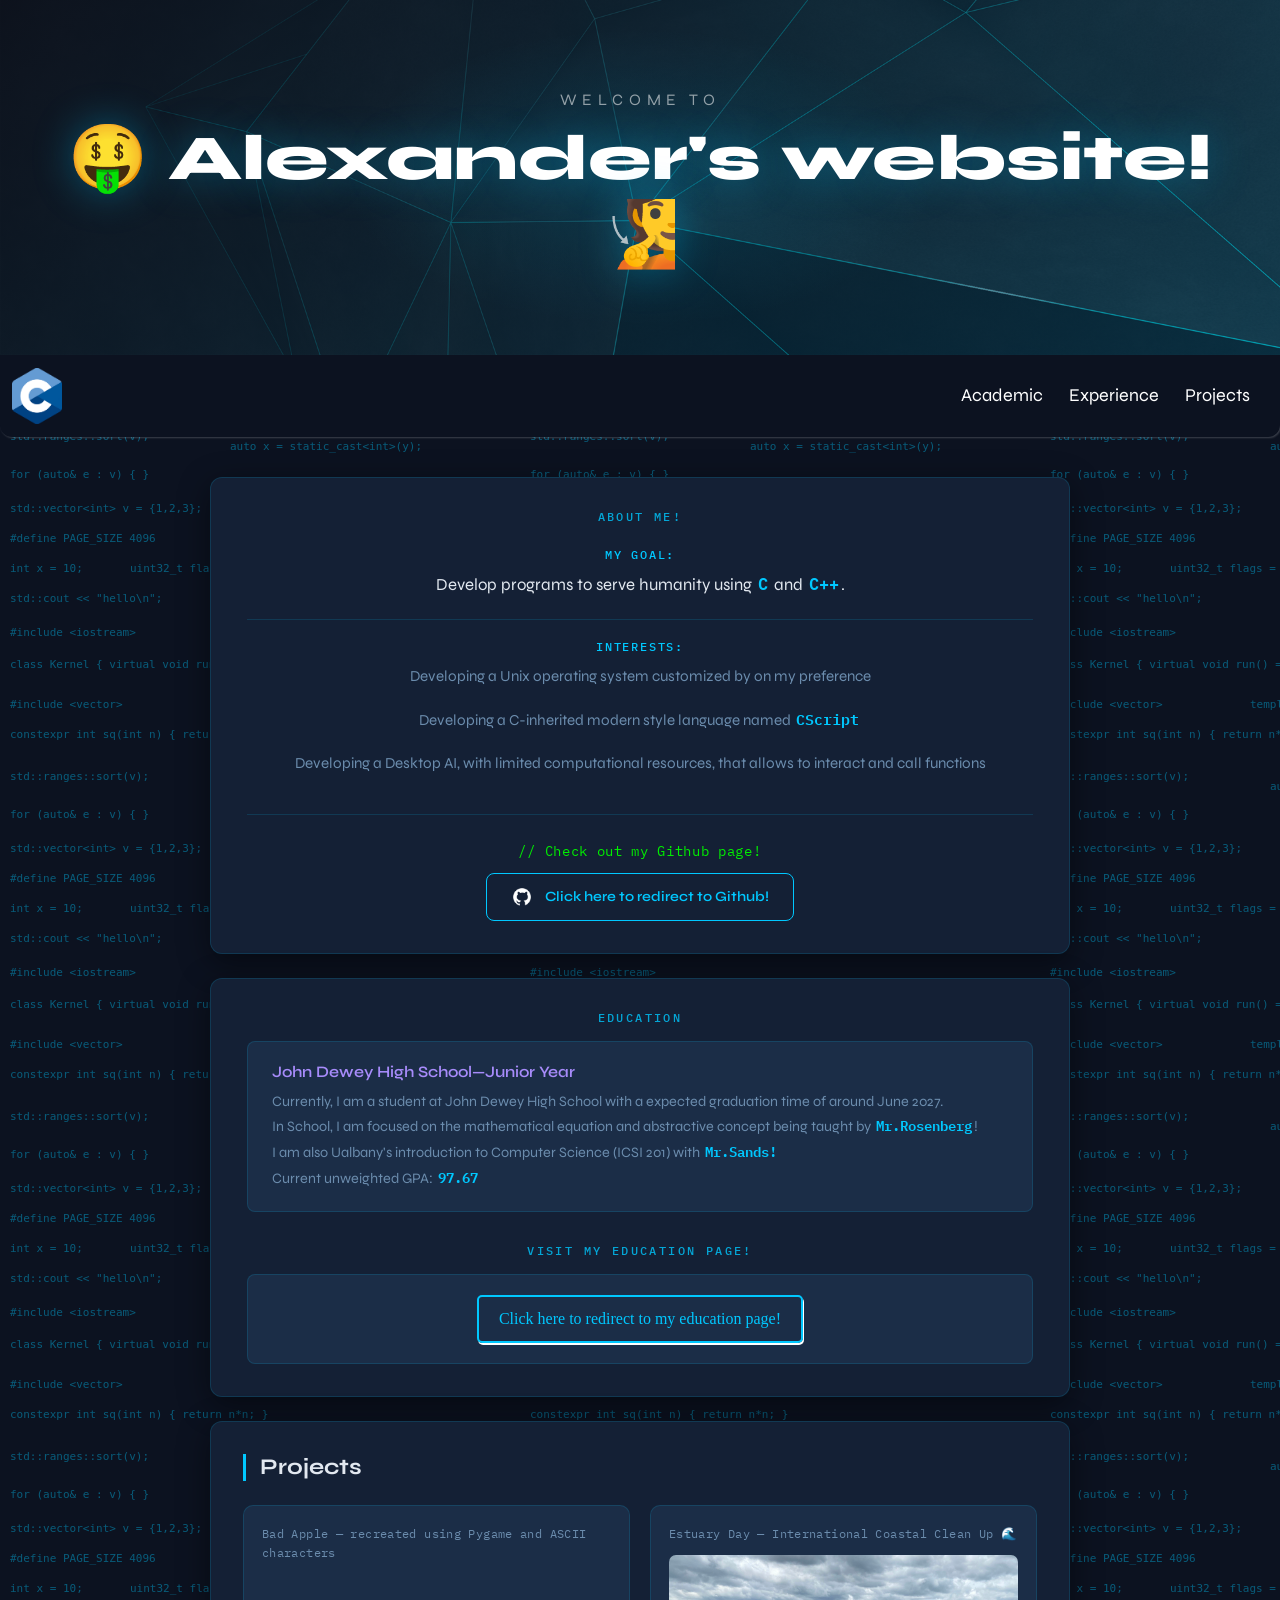
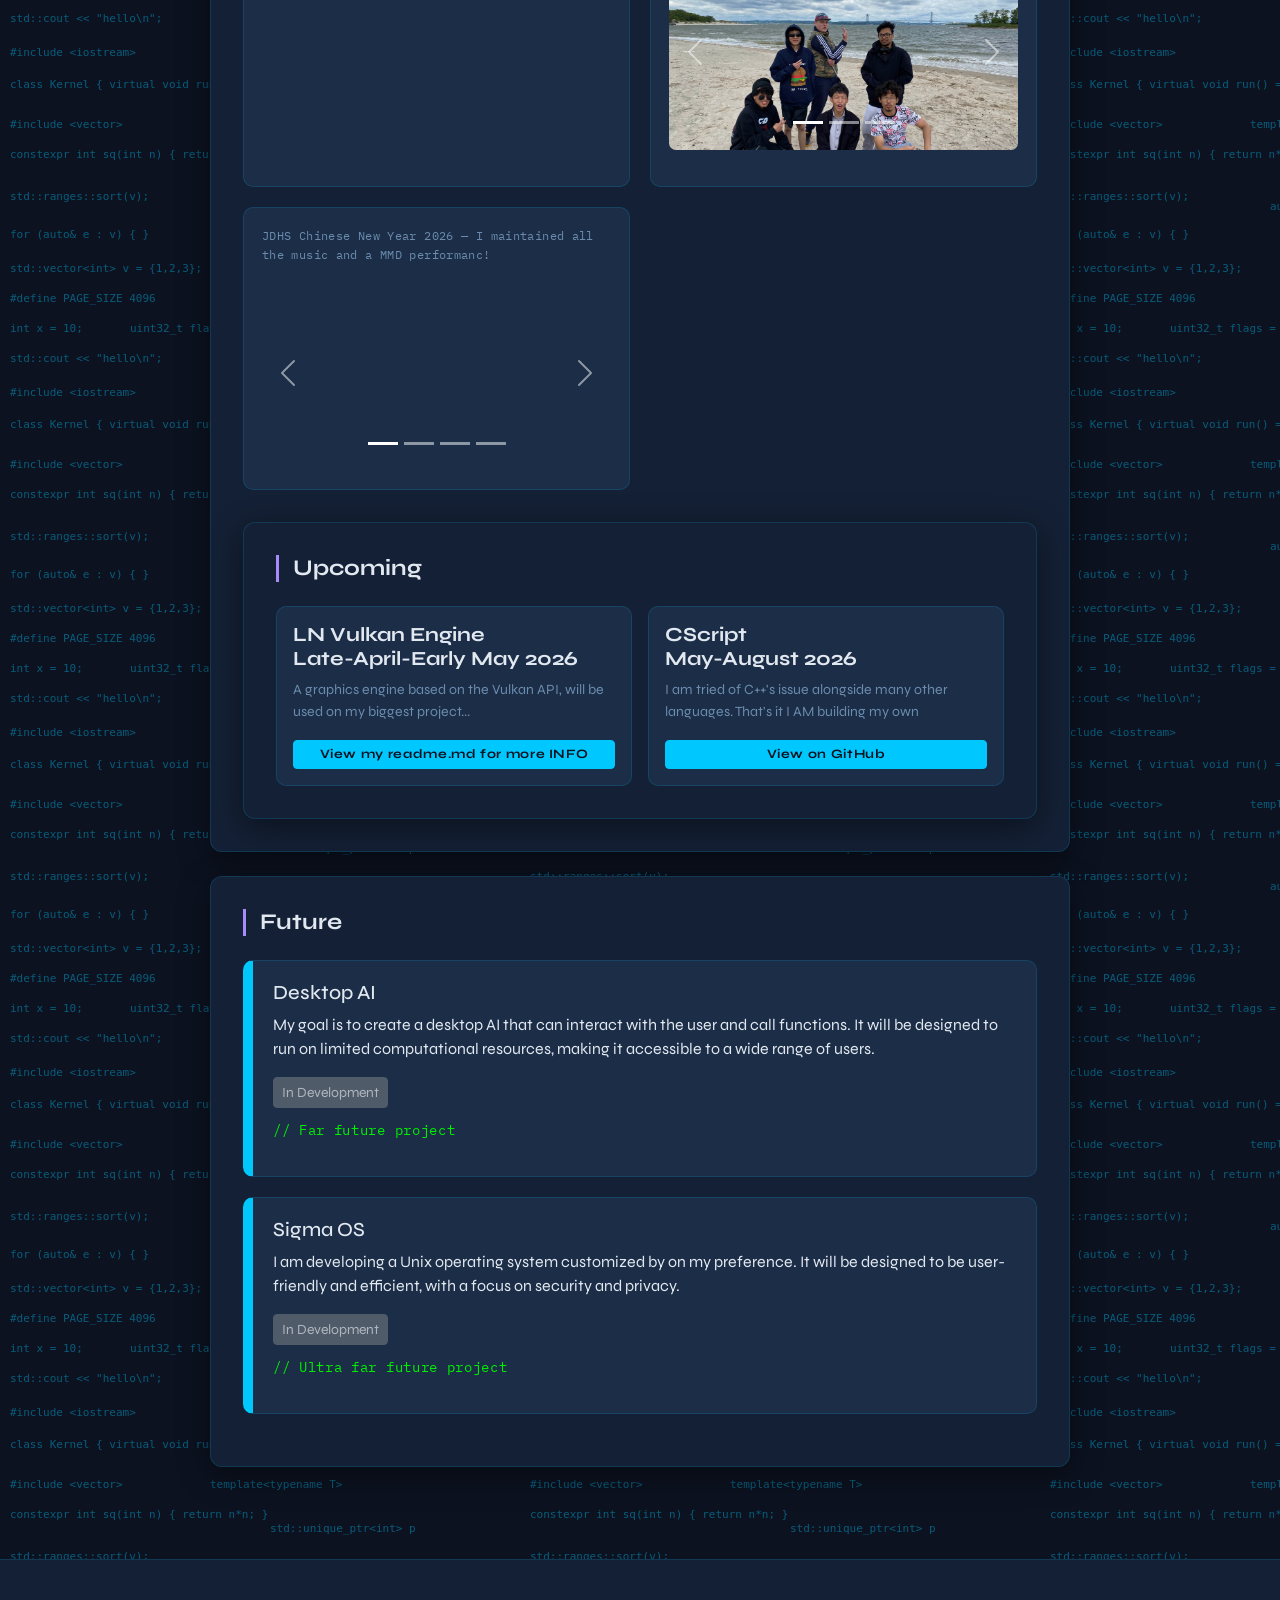
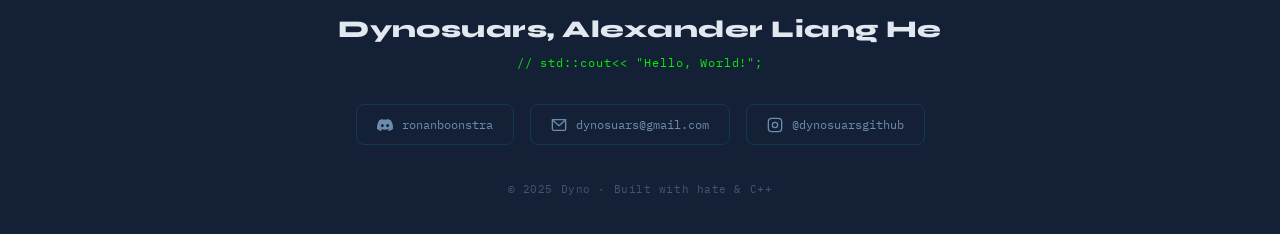
<file: index.html>
<!DOCTYPE html>
<html lang="en">
<head>
    <meta charset="UTF-8">
    <meta content="width=device-width, initial-scale=1" name="viewport">
    <title>Alexander's Website</title>
    <link href="images/favicon.png" rel="icon">

    <!-- Google Fonts -->
    <link rel="preconnect" href="https://fonts.googleapis.com">
    <link rel="preconnect" href="https://fonts.gstatic.com" crossorigin>
    <link href="https://fonts.googleapis.com/css2?family=Syne:wght@400;600;700;800&family=IBM+Plex+Mono:wght@400;500;600&display=swap" rel="stylesheet">

    <!-- Bootstrap -->
    <link href="https://cdn.jsdelivr.net/npm/bootstrap@5.3.3/dist/css/bootstrap.min.css" rel="stylesheet">
    <script src="https://cdn.jsdelivr.net/npm/bootstrap@5.3.3/dist/js/bootstrap.bundle.min.js"></script>

    <link href="styles/header.css" rel="stylesheet" type="text/css">
    <link href="styles/intro.css" rel="stylesheet" type="text/css">
    <link href="styles/special.css" rel="stylesheet" type="text/css">
    <link href="styles/footer.css" rel="stylesheet" type="text/css">
    <link href="styles/future.css" rel="stylesheet" type="text/css">
</head>
<body>
    <!--NAV BAR-->
    <!--HEADER-->
    <div class="header">
        <div class="header-title">
            <h1 class="div-header-text">Welcome to</h1>
            <h1 class="div-header-text">🤑 Alexander's website! 🧏</h1>
        </div>
    </div>

    <nav class="navbar navbar-expand-sm navbar-dark nav-bg sticky-top">
    <div class="container-fluid">
        <img src="images/C_Logo.png", class="navbar-brand logo" alt="Logo" width="50px">
        <button class="navbar-toggler" type="button" data-bs-toggle="collapse" data-bs-target="#mynavbar">
        <span class="navbar-toggler-icon"></span>
        </button>
        <div class="collapse navbar-collapse" id="mynavbar">
        <ul class="navbar-nav" style="margin-left: auto;">
            <li class="nav-item nav-item-active">
            <a class="nav-link" href="#academic">Academic</a>
            </li>
            <li class="nav-item nav-item-active">
            <a class="nav-link" href="#experience">Experience</a>
            </li>
            <li class="nav-item nav-item-active">
            <a class="nav-link" href="#projects">Projects</a>
            </li>
        </ul>
        </div>
    </div>
    </nav>

    <div class="contents">

        <!-- About Me like what else -->
        <div class="intro">
            <h2 class="Aboutme">About Me!</h2>

            <div class="goal">
                <h2 class="goal-header">My Goal:</h2>
                <p class="goal-text">
                    Develop programs to serve humanity using
                    <span class="animated-blue">C</span> and
                    <span class="animated-blue">C++</span>.
                </p>
            </div>

            <div class="interest">
                <h2>Interests:</h2>
                <p>Developing a Unix operating system customized by on my preference</p>
                <p>Developing a C-inherited modern style language named <span class="animated-blue">CScript</span></p>
                <p>Developing a Desktop AI, with limited computational resources, that allows to interact and call functions</p>
            </div>

            <div class="github-link">
                <h3 class="github-link-title">// Check out my Github page!</h3>
                <a href="https://github.com/Dynosuars" class="github-link-link">
                    <button class="link-button" id="github-btn">
                        <img src="images/whitegithub.png" class="github-link-logo" id="giticon" alt="GitHub logo">
                        <p class="link-button-text">Click here to redirect to Github!</p>
                    </button>
                </a>
            </div>
        </div>

        <!-- Education -->
        <div class="intro">
            <h3 class="education-title" id="academic">Education</h3>
            <div class="education-card">
                <h4 class="education-subtitle">John Dewey High School—Junior Year</h4>
                <p class="education-detail">
                    Currently, I am a student at John Dewey High School with a expected graduation time of around June 2027.<br>
                    In School, I am focused on the mathematical equation and abstractive concept being taught by <span class="animated-blue">Mr.Rosenberg</span>!<br>
                    I am also Ualbany's introduction to Computer Science (ICSI 201) with <span class="animated-blue">Mr.Sands!</span><br>
                    Current unweighted GPA: <span class="animated-blue">97.67</span>
                
                </p>
            </div>

            <h3 class="education-title" style="margin-top: 32px;">Visit my education page!</h3>
            <div class="education-card">
                <!-- Make this centered -->
                <a href="education.html" class="btn-redirection">Click here to redirect to my education page!</a>
            </div>
        </div>

        <!-- Experiences + Upcoming -->
        <div class="Contributions" id="experience">
            <div class="Contributions-header">
                <h2>Projects</h2>
            </div>
            <div class="projects">
                <div class="post">
                    <p>Bad Apple — recreated using Pygame and ASCII characters</p>
                    <iframe class="video"
                        src="https://www.youtube.com/embed/81mEMX0Xs5s?si=3e-aWBZo2Bgcd2eh"
                        title="Bad Apple ASCII"
                        frameborder="0"
                        allow="accelerometer; autoplay; clipboard-write; encrypted-media; gyroscope; picture-in-picture; web-share"
                        referrerpolicy="strict-origin-when-cross-origin"
                        allowfullscreen>
                    </iframe>
                </div>

                <div class="post">
                    <p>Estuary Day — International Coastal Clean Up 🌊</p>
                    <div id="demo" class="carousel slide" data-bs-ride="carousel">
                        <div class="carousel-indicators">
                            <button type="button" data-bs-target="#demo" data-bs-slide-to="0" class="active"></button>
                            <button type="button" data-bs-target="#demo" data-bs-slide-to="1"></button>
                            <button type="button" data-bs-target="#demo" data-bs-slide-to="2"></button>
                        </div>
                        <div class="carousel-inner">
                            <div class="carousel-item active">
                                <img src="images/Beach Clean Up/Group photo.jpg" alt="Group photo" class="d-block w-100">
                            </div>
                            <div class="carousel-item">
                                <img src="images/Beach Clean Up/Beach Clean up2.jpg" alt="Beach clean-up" class="d-block w-100">
                            </div>
                            <div class="carousel-item">
                                <img src="images/Beach Clean Up/river.webp" alt="River" class="d-block w-100">
                            </div>
                        </div>
                        <button class="carousel-control-prev" type="button" data-bs-target="#demo" data-bs-slide="prev">
                            <span class="carousel-control-prev-icon"></span>
                        </button>
                        <button class="carousel-control-next" type="button" data-bs-target="#demo" data-bs-slide="next">
                            <span class="carousel-control-next-icon"></span>
                        </button>

                    </div>
                </div>
                <div class="post">
                    <p>JDHS Chinese New Year 2026 — I maintained all the music and a MMD performanc!</p>
                    <div id="CNY" class="carousel slide" data-bs-ride="carousel">
                        <div class="carousel-indicators">
                            <button type="button" data-bs-target="#CNY" data-bs-slide-to="0" class="active"></button>
                            <button type="button" data-bs-target="#CNY" data-bs-slide-to="1"></button>
                            <button type="button" data-bs-target="#CNY" data-bs-slide-to="2"></button>
                            <button type="button" data-bs-target="#CNY" data-bs-slide-to="3"></button>
                        </div>
                        <div class="carousel-inner" style="height: fit-content;">
                            <div class="carousel-item active">
                                <iframe class="video"
                                    src="https://www.youtube.com/embed/_FTe41euCq0?si=Oy99AvRfROaLnPKr"
                                    title="千里邀月！"
                                    frameborder="0"
                                    allow="accelerometer; autoplay; clipboard-write; encrypted-media; gyroscope; picture-in-picture; web-share"
                                    referrerpolicy="strict-origin-when-cross-origin"
                                    allowfullscreen>
                                </iframe>
                            </div>
                            <div class="carousel-item">
                                <iframe class="video"
                                    src="https://www.youtube.com/embed/9Xtf6uB3pDE?si=k_i9rEw_WMT5AJt7"
                                    title="Bad Apple ASCII"
                                    frameborder="0"
                                    allow="accelerometer; autoplay; clipboard-write; encrypted-media; gyroscope; picture-in-picture; web-share"
                                    referrerpolicy="strict-origin-when-cross-origin"
                                    allowfullscreen>
                                </iframe>
                            </div>
                            <div class="carousel-item">
                                <img src="images/CNY2026/Friends.jpg" alt="Friends" class="d-block w-100" style="height: fit-content;">
                            </div>
                             <div class="carousel-item">
                                <img src="images/CNY2026/Group picture.jpg" alt="Group" class="d-block w-100" style="height: fit-content;">
                            </div>
                        </div>
                        <button class="carousel-control-prev" type="button" data-bs-target="#CNY" data-bs-slide="prev">
                            <span class="carousel-control-prev-icon"></span>
                        </button>
                        <button class="carousel-control-next" type="button" data-bs-target="#CNY" data-bs-slide="next">
                            <span class="carousel-control-next-icon"></span>
                        </button>
                    </div>
                </div>
            </div>

            <div class="Contributions-header information" style="margin-top: 32px;" id="projects">
                <h2>Upcoming</h2>
                <div class="row g-3">
                <div class="col-12 col-md-6">
                    <div class="card p-3">
                        <h5>LN Vulkan Engine <br>Late-April-Early May 2026</h5>
                        <p>A graphics engine based on the Vulkan API, will be used on my biggest project...</p>
                        <a href="https://github.com/Dynosuars/LN-Vulkan-Engine.git" class="btn btn-primary btn-sm">View my readme.md for more INFO</a>
                    </div>
                </div>
                <div class="col-12 col-md-6">
                    <div class="card p-3">
                        <h5>CScript<br>May-August 2026</h5>
                        <p>I am tried of C++'s issue alongside many other languages. That's it I AM building my own</p>
                        <a href="https://github.com/Dynosuars/Cscript" class="btn btn-primary btn-sm">View on GitHub</a>
                    </div>
                </div>
            </div>

            </div>
        </div>

        <!-- Future Projects -->
        <div class="information" id="project">
            <h2>Future </h2>

            <div class="future-projects">
                <div class="project-card">
                    <h5>Desktop AI</h5>
                    <p>My goal is to create a desktop AI that can interact with the user and call functions. It will be designed to run on limited computational resources, making it accessible to a wide range of users.</p>
                    <button class="btn btn-secondary btn-sm" disabled>In Development</button>
                        <p class="comment">// Far future project</p>
                    </div>
                </div>
                <div class="project-card">
                    <h5>Sigma OS</h5>
                    <p>I am developing a Unix operating system customized by on my preference. It will be designed to be user-friendly and efficient, with a focus on security and privacy.</p>
                    <button class="btn btn-secondary btn-sm" disabled>In Development</button>
                        <p class="comment">// Ultra far future project</p>
                    </div>
                </div>
            </div>
        </div>

    </div>

    <footer class="site-footer">
        <p class="footer-name">Dynosuars, Alexander Liang He</p>
        <p class="footer-tagline">// std::cout<< "Hello, World!";</p>
        <div class="footer-links">
 
            <!-- Discord -->
            <a href="#" class="footer-link" title="Discord">
                <svg class="footer-icon" viewBox="0 0 24 24" fill="currentColor" xmlns="http://www.w3.org/2000/svg">
                    <path d="M20.317 4.37a19.791 19.791 0 0 0-4.885-1.515.074.074 0 0 0-.079.037c-.21.375-.444.864-.608 1.25a18.27 18.27 0 0 0-5.487 0 12.64 12.64 0 0 0-.617-1.25.077.077 0 0 0-.079-.037A19.736 19.736 0 0 0 3.677 4.37a.07.07 0 0 0-.032.027C.533 9.046-.32 13.58.099 18.057a.082.082 0 0 0 .031.057 19.9 19.9 0 0 0 5.993 3.03.078.078 0 0 0 .084-.028c.462-.63.874-1.295 1.226-1.994a.076.076 0 0 0-.041-.106 13.107 13.107 0 0 1-1.872-.892.077.077 0 0 1-.008-.128 10.2 10.2 0 0 0 .372-.292.074.074 0 0 1 .077-.01c3.928 1.793 8.18 1.793 12.062 0a.074.074 0 0 1 .078.01c.12.098.246.198.373.292a.077.077 0 0 1-.006.127 12.299 12.299 0 0 1-1.873.892.077.077 0 0 0-.041.107c.36.698.772 1.362 1.225 1.993a.076.076 0 0 0 .084.028 19.839 19.839 0 0 0 6.002-3.03.077.077 0 0 0 .032-.054c.5-5.177-.838-9.674-3.549-13.66a.061.061 0 0 0-.031-.03zM8.02 15.33c-1.183 0-2.157-1.085-2.157-2.419 0-1.333.956-2.419 2.157-2.419 1.21 0 2.176 1.096 2.157 2.42 0 1.333-.956 2.418-2.157 2.418zm7.975 0c-1.183 0-2.157-1.085-2.157-2.419 0-1.333.955-2.419 2.157-2.419 1.21 0 2.176 1.096 2.157 2.42 0 1.333-.946 2.418-2.157 2.418z"/>
                </svg>
                <span class="footer-link-label">ronanboonstra</span>
            </a>
 
            <!-- Email -->
            <a href="dynosuars@gmail.com" class="footer-link" title="Email">
                <svg class="footer-icon" viewBox="0 0 24 24" fill="none" stroke="currentColor" stroke-width="2" stroke-linecap="round" stroke-linejoin="round" xmlns="http://www.w3.org/2000/svg">
                    <rect x="2" y="4" width="20" height="16" rx="2"/>
                    <polyline points="2,4 12,13 22,4"/>
                </svg>
                <span class="footer-link-label"><span class="__cf_email__" data-cfemail="f68f998384b6939b979f9ad895999b">dynosuars@gmail.com</span></span>
            </a>
 
            <a href="https://www.instagram.com/dynosuarsgithub/" class="footer-link" target="_blank" rel="noopener" title="Instagram">
                <svg class="footer-icon" viewBox="0 0 24 24" fill="none" stroke="currentColor" stroke-width="2" stroke-linecap="round" stroke-linejoin="round" xmlns="http://www.w3.org/2000/svg">
                    <rect x="2" y="2" width="20" height="20" rx="5" ry="5"/>
                    <circle cx="12" cy="12" r="4"/>
                    <circle cx="17.5" cy="6.5" r="0.5" fill="currentColor" stroke="none"/>
                </svg>
                <span class="footer-link-label">@dynosuarsgithub</span>
            </a>
 
 
        </div>
        <p class="footer-copy">&copy; 2025 Dyno · Built with hate &amp; C++</p>
    </footer>


    <script>
        const imgBtn  = document.getElementById('github-btn');
        const imgEl   = document.getElementById('giticon');
        const imgWhite  = 'images/whitegithub.png';  
        const imgColor  = 'images/gitlogo.png';

        imgBtn.addEventListener('mouseenter', () => {
            imgEl.style.opacity = 0;
            setTimeout(() => {
                imgEl.src = imgColor;
                imgEl.style.opacity = 1;
            }, 100);
        });

        imgBtn.addEventListener('mouseleave', () => {
            imgEl.style.opacity = 0;
            setTimeout(() => {
                imgEl.src = imgWhite;
                imgEl.style.opacity = 1;
            }, 100);
        });
    </script>

</body>
</html>
</file>
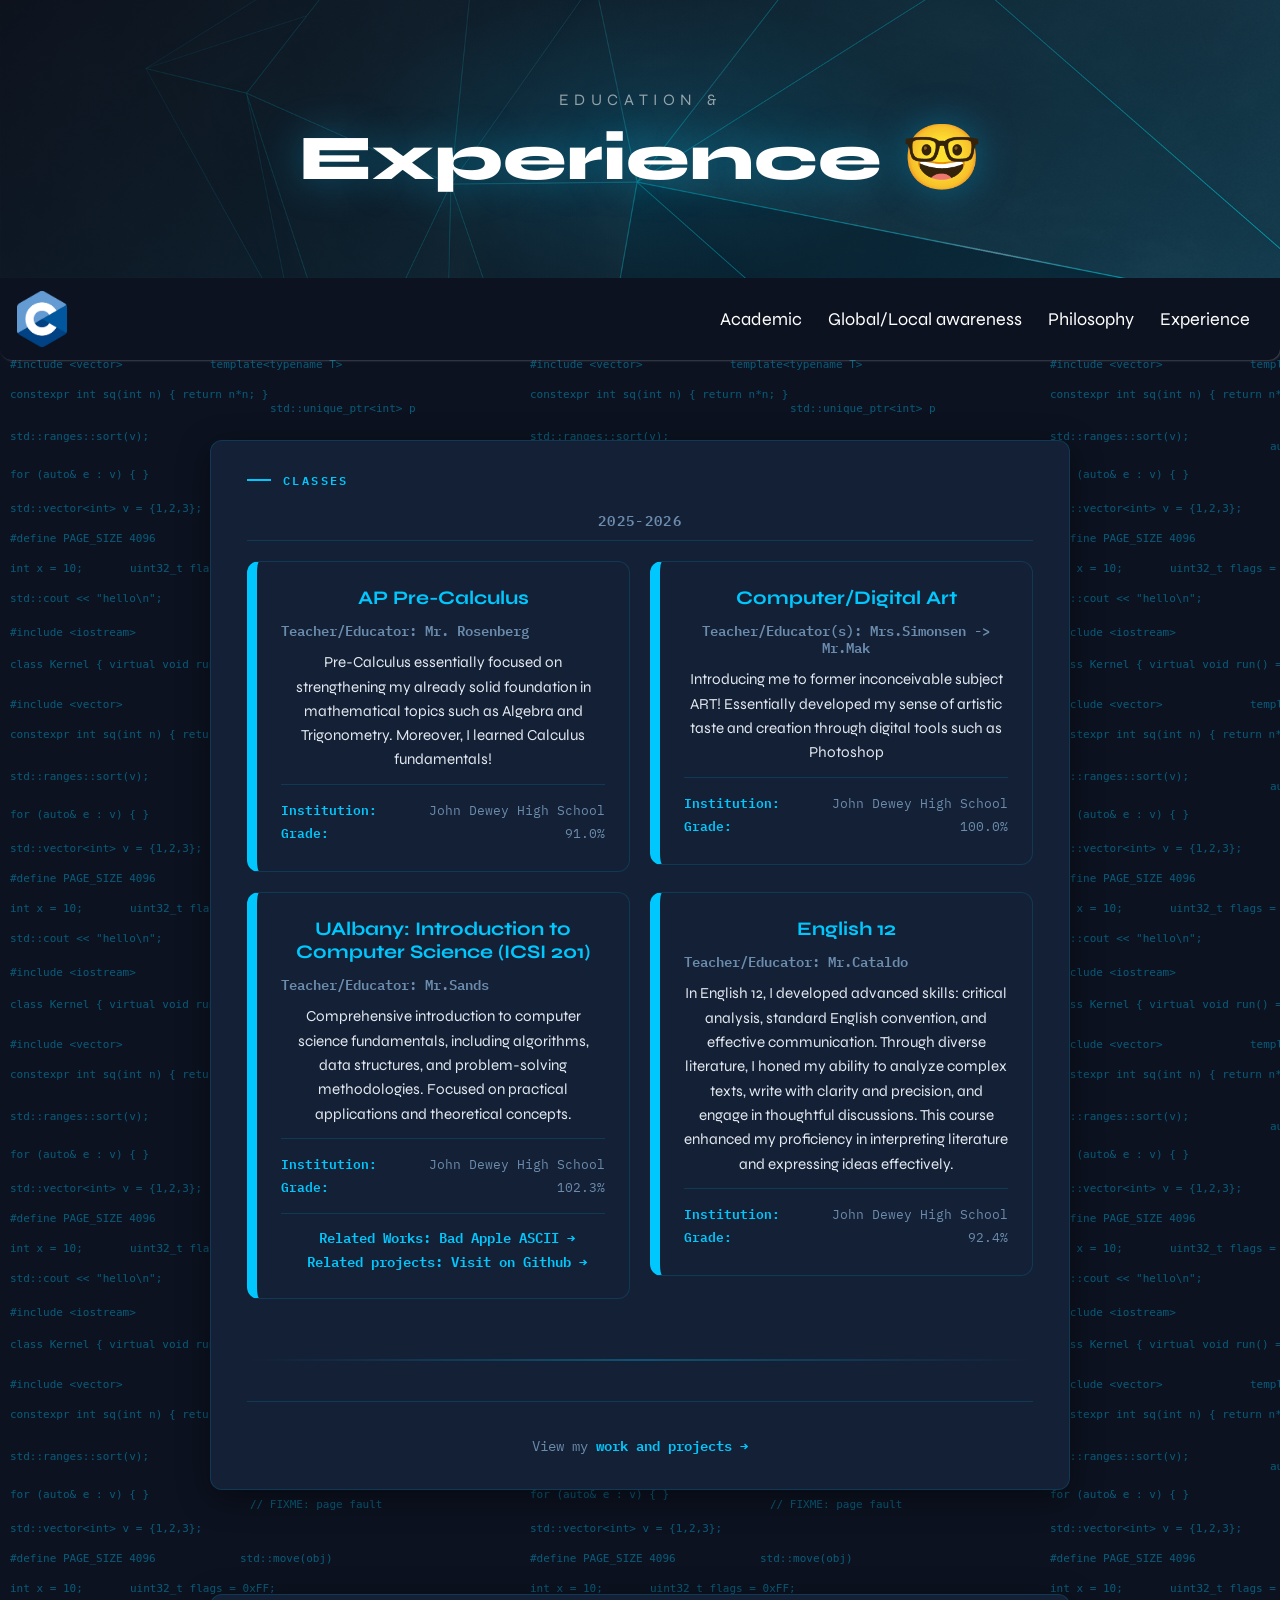
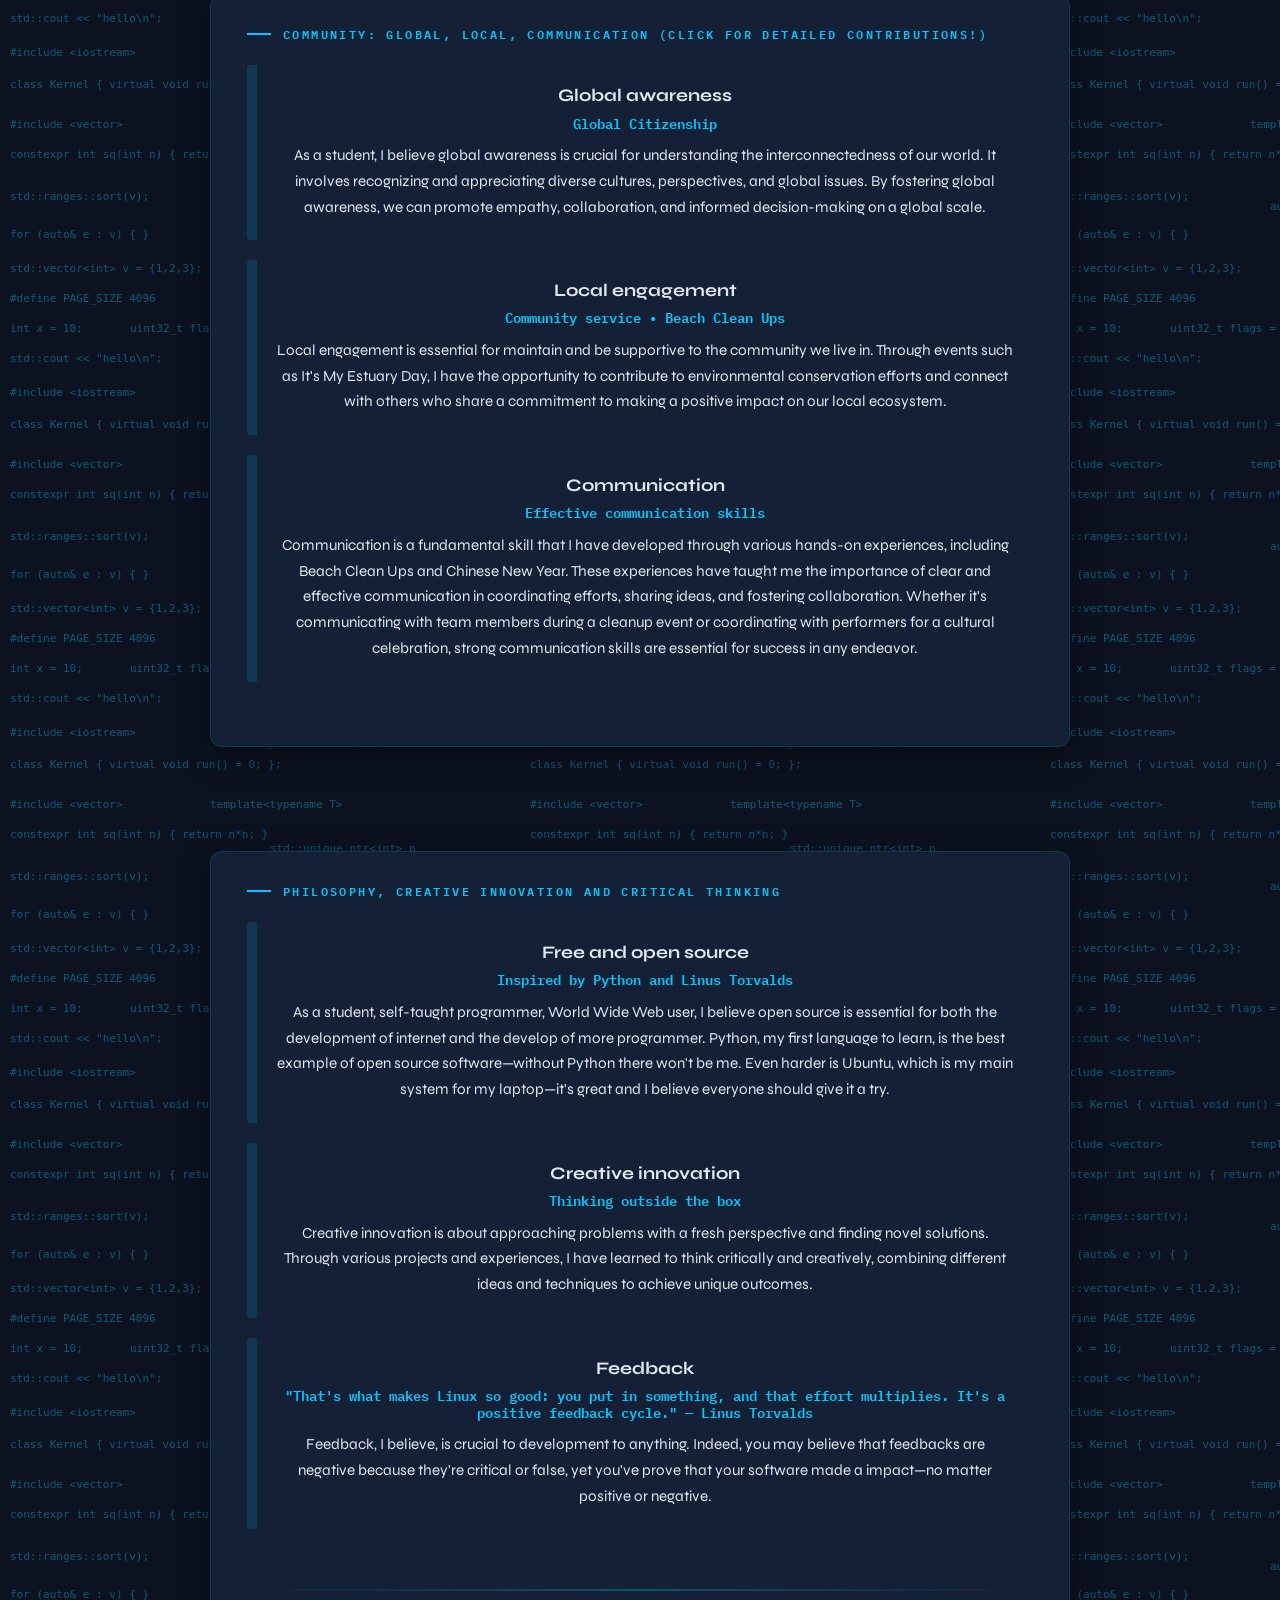
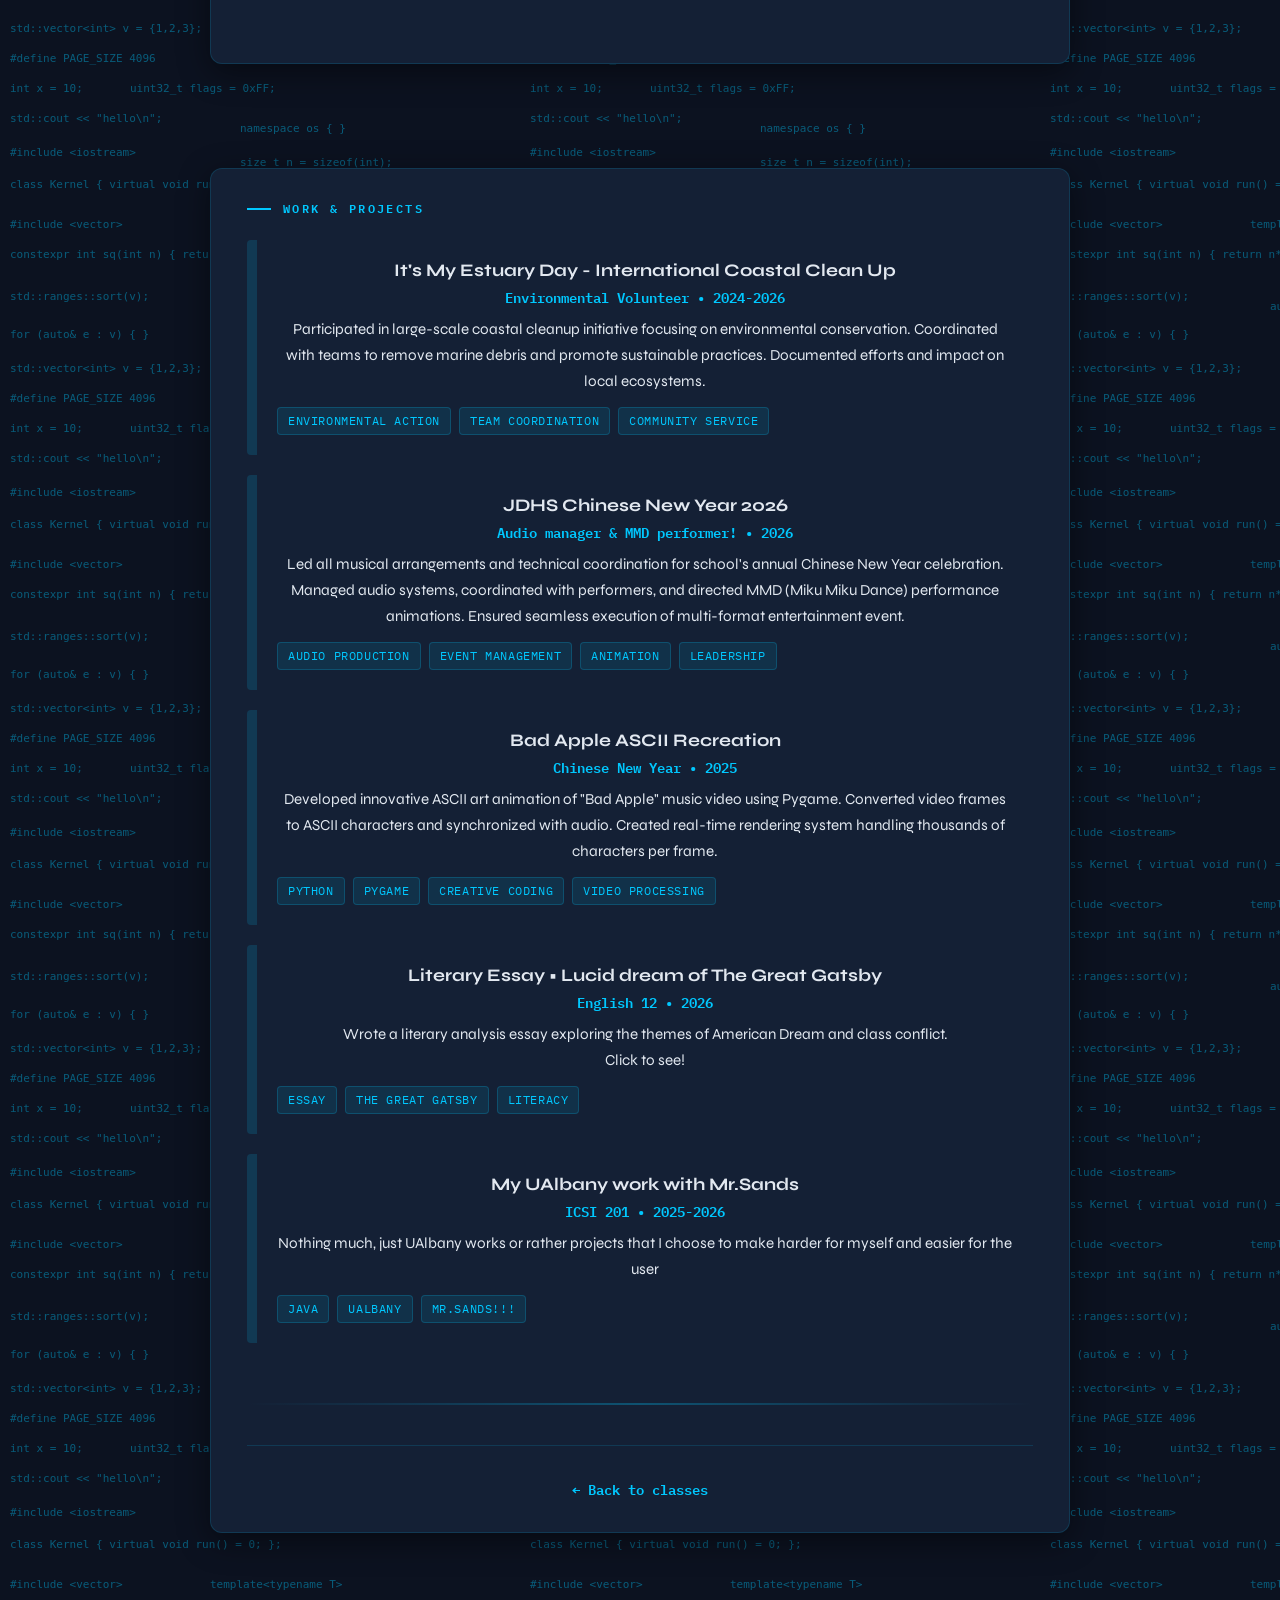
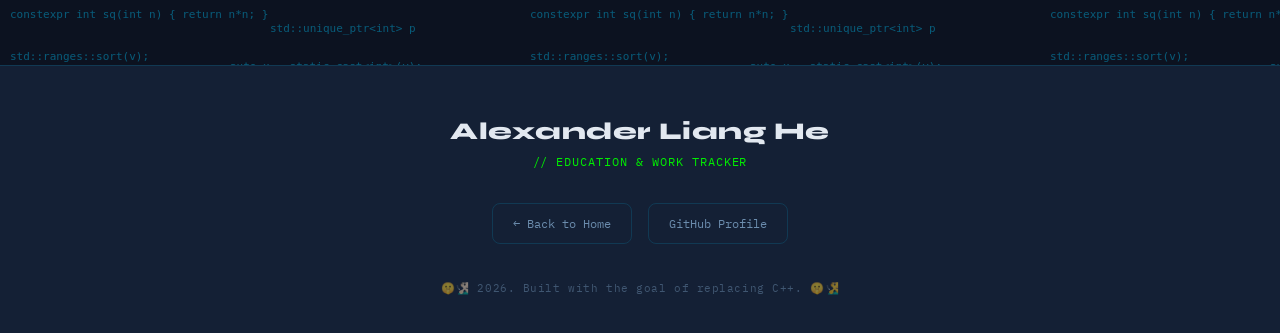
<file: education.html>
﻿<!DOCTYPE html>
<html lang="en">

<head>
    <meta charset="UTF-8">
    <meta content="width=device-width, initial-scale=1" name="viewport">
    <title>Alexander's Education & Work</title>
    <link href="images/favicon.png" rel="icon">

    <!-- Google Fonts -->
    <link rel="preconnect" href="https://fonts.googleapis.com">
    <link rel="preconnect" href="https://fonts.gstatic.com" crossorigin>
    <link
        href="https://fonts.googleapis.com/css2?family=Syne:wght@400;600;700;800&family=IBM+Plex+Mono:wght@400;500;600&display=swap"
        rel="stylesheet">

    <!-- Bootstrap -->
    <link href="https://cdn.jsdelivr.net/npm/bootstrap@5.3.3/dist/css/bootstrap.min.css" rel="stylesheet">
    <script src="https://cdn.jsdelivr.net/npm/bootstrap@5.3.3/dist/js/bootstrap.bundle.min.js"></script>

    <link href="styles/header.css" rel="stylesheet" type="text/css">
    <link href="styles/intro.css" rel="stylesheet" type="text/css">
    <link href="styles/special.css" rel="stylesheet" type="text/css">
    <link href="styles/future.css" rel="stylesheet" type="text/css">
    <link href="styles/footer.css" rel="stylesheet" type="text/css">
    <link href="styles/class.css" rel="stylesheet" type="text/css">
</head>

<body>
    <!-- HEADER -->
    <div class="header">
        <div class="header-title">
            <h1 class="div-header-text">Education &</h1>
            <h1 class="div-header-text">Experience 🤓</h1>
        </div>
    </div>

    <!-- NAVBAR -->
    <nav class="navbar navbar-expand-sm navbar-dark nav-bg sticky-top">
        <div class="container-fluid">
            <a href="index.html" class="navbar-icon">
                <img src="images/C_Logo.png" class="navbar-brand logo" alt="Logo" width="50px">
                <button class="navbar-toggler" type="button" data-bs-toggle="collapse" data-bs-target="#mynavbar">
                    <span class="navbar-toggler-icon"></span>
                </button>
            </a>
            <div class="collapse navbar-collapse" id="mynavbar">
                <ul class="navbar-nav" style="margin-left: auto;">
                    <li class="nav-item nav-item-active">
                        <a class="nav-link" href="#classes">Academic</a>
                    </li>
                    <li class="nav-item nav-item-active">
                        <a href="#community" class="nav-link">Global/Local awareness</a>
                    </li>
                    <li class="nav-item nav-item-active">
                        <a href="#philosophy" class="nav-link">Philosophy</a>
                    </li>
                    <li class="nav-item nav-item-active">
                        <a class="nav-link" href="#work">Experience</a>
                    </li>
                </ul>
            </div>
        </div>
    </nav>

    <div class="contents">
        <!-- CLASSES SECTION -->
        <div class="intro education-section" id="classes">
            <h2 class="section-title">Classes</h2>

            <!-- 2025-2026 Year Group -->
            <h3 class="year-group-title">2025-2026</h3>
            <div class="classes-container">
                <div class="class">
                    <h2>AP Pre-Calculus</h2>
                    <h3>Teacher/Educator: Mr. Rosenberg</h3>
                    <p>Pre-Calculus essentially focused on strengthening my already solid foundation in mathematical
                        topics such as Algebra and Trigonometry. Moreover, I learned Calculus fundamentals!</p>
                    <div class="class-meta">
                        <div class="class-meta-item">
                            <span class="class-meta-label">Institution:</span>
                            <span>John Dewey High School</span>
                        </div>
                        <div class="class-meta-item">
                            <span class="class-meta-label">Grade:</span>
                            <span>91.0%</span>
                        </div>
                    </div>
                </div>

                <div class="class">
                    <h2>Computer/Digital Art</h2>
                    <h3>Teacher/Educator(s): Mrs.Simonsen -> Mr.Mak</h3>
                    <p>Introducing me to former inconceivable subject ART! Essentially developed my sense of artistic
                        taste and creation through digital tools such as Photoshop</p>
                    <div class="class-meta">
                        <div class="class-meta-item">
                            <span class="class-meta-label">Institution:</span>
                            <span>John Dewey High School</span>
                        </div>
                        <div class="class-meta-item">
                            <span class="class-meta-label">Grade:</span>
                            <span>100.0%</span>
                        </div>
                    </div>
                </div>

                <div class="class">
                    <h2>UAlbany: Introduction to Computer Science (ICSI 201)</h2>
                    <h3>Teacher/Educator: Mr.Sands</h3>
                    <p>Comprehensive introduction to computer science fundamentals, including algorithms, data
                        structures, and problem-solving methodologies. Focused on practical applications and theoretical
                        concepts.</p>
                    <div class="class-meta">
                        <div class="class-meta-item">
                            <span class="class-meta-label">Institution:</span>
                            <span>John Dewey High School</span>
                        </div>
                        <div class="class-meta-item">
                            <span class="class-meta-label">Grade:</span>
                            <span>102.3%</span>
                        </div>
                    </div>
                    <div class="class-related-work">
                        <a href="#work-badapple" class="work-link">Related Works: Bad Apple ASCII →</a>
                        <a href="#" class="work-link">Related projects: Visit on Github →</a>
                    </div>
                </div>
                <div class="class">
                    <h2>English 12</h2>
                    <h3>Teacher/Educator: Mr.Cataldo</h3>
                    <p> In English 12, I developed advanced skills: critical analysis, standard English convention, and
                        effective communication. Through diverse literature, I honed my ability to analyze complex
                        texts, write with clarity and precision, and engage in thoughtful discussions. This course
                        enhanced my proficiency in interpreting literature and expressing ideas effectively.
                    </p>
                    <div class="class-meta">
                        <div class="class-meta-item">
                            <span class="class-meta-label">Institution:</span>
                            <span>John Dewey High School</span>
                        </div>
                        <div class="class-meta-item">
                            <span class="class-meta-label">Grade:</span>
                            <span>92.4%</span>
                        </div>
                    </div>
                </div>



            </div>

            <div class="section-divider"></div>

            <div class="section-redirect">
                <p>View my <a href="#work" class="redirect-link">work and projects →</a></p>
            </div>
        </div>

        <div class="intro education-section" id="community">
            <h2 class="section-title">Community: Global, Local, Communication (Click for detailed contributions!)</h2>
            <div class="work-container">
                <div class="work">
                    <h2>Global awareness</h2>
                    <h3>Global Citizenship</h3>
                    <p>
                        As a student, I believe global awareness is crucial for understanding the interconnectedness of our world. It involves recognizing and appreciating diverse cultures, perspectives, and global issues. By fostering global awareness, we can promote empathy, collaboration, and informed decision-making on a global scale.
                    </p>
                </div>
                <div class="work" onclick="openModal('work-estuary-modal')">
                    <h2>Local engagement</h2>
                    <h3>Community service • Beach Clean Ups</h3>
                    <p>
                        Local engagement is essential for maintain and be supportive to the community we live in. Through events such as It's My Estuary Day, I have the opportunity to contribute to environmental conservation efforts and connect with others who share a commitment to making a positive impact on our local ecosystem.
                    </p>
                </div>
                <div class="work" onclick="openModal('work-cny-modal')">
                    <h2>Communication</h2>
                    <h3>Effective communication skills</h3>
                    <p>
                        Communication is a fundamental skill that I have developed through various hands-on experiences, including Beach Clean Ups and Chinese New Year.
                        These experiences have taught me the importance of clear and effective communication in coordinating efforts, sharing ideas, and fostering collaboration. Whether it's communicating with team members during a cleanup event or coordinating with performers for a cultural celebration, strong communication skills are essential for success in any endeavor.
                    </p>
                </div>
            </div>
        </div>

        <!-- PHILOSOPHY SECTION -->
        <div class="intro education-section" id="philosophy">
            <h2 class="section-title">Philosophy, creative innovation and critical thinking</h2>
            <div class="work-container">
                <div class="work">
                    <h2>Free and open source</h2>
                    <h3>Inspired by Python and Linus Torvalds</h3>
                    <p>
                        As a student, self-taught programmer, World Wide Web user, I believe open source is essential for both the development of internet
                        and the develop of more programmer. Python, my first language to learn, is the best example of open source software—without Python
                        there won't be me. Even harder is Ubuntu, which is my main system for my laptop—it's great and I believe everyone should give it a try.
                    </p>
                </div>
                <div class="work">
                    <h2>Creative innovation</h2>
                    <h3>Thinking outside the box</h3>
                    <p>
                        Creative innovation is about approaching problems with a fresh perspective and finding novel solutions. Through various projects and experiences, I have learned to think critically and creatively, combining different ideas and techniques to achieve unique outcomes.
                    </p>
                </div>
                <div class="work">
                    <h2>Feedback</h2>
                    <h3>"That's what makes Linux so good: you put in something, and that effort multiplies. It's a positive feedback cycle."
                        — Linus Torvalds
                    </h3>
                    <p>
                        Feedback, I believe, is crucial to development to anything. Indeed, you may believe that feedbacks are negative because they're critical or false, yet 
                        you've prove that your software made a impact—no matter positive or negative.
                    </p>
                </div>
            </div>
            <div class="section-divider">
            </div>
        </div>

        <!-- WORK SECTION -->
        <div class="intro education-section" id="work">
            <h2 class="section-title">Work & Projects</h2>

            <div class="work-container">
                <!-- Example Work 1 -->
                <div class="work" id="work-estuary" onclick="openModal('work-estuary-modal')">
                    <h2>It's My Estuary Day - International Coastal Clean Up</h2>
                    <h3> Environmental Volunteer • 2024-2026</h3>
                    <p>Participated in large-scale coastal cleanup initiative focusing on environmental
                        conservation. Coordinated with teams to remove marine debris and promote sustainable
                        practices. Documented efforts and impact on local ecosystems.</p>
                    <div class="work-tags">
                        <span class="work-tag">Environmental Action</span>
                        <span class="work-tag">Team Coordination</span>
                        <span class="work-tag">Community Service</span>
                    </div>
                </div>

                <!-- Example Work 2 -->
                <div class="work" id="work-cny" onclick="openModal('work-cny-modal')">
                    <h2>JDHS Chinese New Year 2026</h2>
                    <h3> Audio manager & MMD performer! • 2026</h3>
                    <p>Led all musical arrangements and technical coordination for school's annual Chinese New
                        Year celebration. Managed audio systems, coordinated with performers, and directed MMD
                        (Miku Miku Dance) performance animations. Ensured seamless execution of multi-format
                        entertainment event.</p>
                    <div class="work-tags">
                        <span class="work-tag">Audio Production</span>
                        <span class="work-tag">Event Management</span>
                        <span class="work-tag">Animation</span>
                        <span class="work-tag">Leadership</span>
                    </div>
                </div>

                <div class="work" id="work-badapple" onclick="openModal('work-badapple-modal')">
                    <h2>Bad Apple ASCII Recreation</h2>
                    <h3>Chinese New Year • 2025</h3>
                    <p>Developed innovative ASCII art animation of "Bad Apple" music video using Pygame.
                        Converted video frames to ASCII characters and synchronized with audio. Created
                        real-time rendering system handling thousands of characters per frame.</p>
                    <div class="work-tags">
                        <span class="work-tag">Python</span>
                        <span class="work-tag">Pygame</span>
                        <span class="work-tag">Creative Coding</span>
                        <span class="work-tag">Video Processing</span>
                    </div>
                </div>
                <a href="https://docs.google.com/document/d/1nK3kKUY_kTYcT_uEw8DEF_nPlK5OIMG3yRQElVizwkU/edit?usp=sharing" style="text-decoration: none;">
                    <div class="work" id="work-essay">
                        <h2>Literary Essay • Lucid dream of The Great Gatsby</h2>
                        <h3> English 12 • 2026</h3>
                        <p>Wrote a literary analysis essay exploring the themes of American Dream and class conflict. <br>Click to see!</p>
                        <div class="work-tags">
                            <span class="work-tag">Essay</span>
                            <span class="work-tag">The Great Gatsby</span>
                            <span class="work-tag">Literacy</span>
                        </div>
                    </div>
                </a>

                <div class="work" id="work-UAlbany" onclick="openModal('work-UAlbany-modal')">
                    <h2>My UAlbany work with Mr.Sands</h2>
                    <h3> ICSI 201 • 2025-2026</h3>
                    <p>Nothing much, just UAlbany works or rather projects that I choose to make harder for myself and easier for the user</p>
                    <div class="work-tags">
                        <span class="work-tag">Java</span>
                        <span class="work-tag">UAlbany</span>
                        <span class="work-tag">Mr.Sands!!!</span>
                    </div>
                </div>
            </div>
            <div class="section-divider"></div>
            <div class="section-redirect">
                <p><a href="#classes" class="redirect-link">← Back to classes</a></p>
            </div>
        </div>
    </div>

    <!-- MODALS -->
    <!-- Work Modals -->
     
    <div id="work-estuary-modal" class="modal">
        <div class="modal-content">
            <button class="close-btn" onclick="closeModal('work-estuary-modal')">&times;</button>
            <h2>It's My Estuary Day - International Coastal Clean Up</h2>
            <img src="images/Beach%20Clean%20Up/Group%20photo.jpg" alt="Estuary Day" class="modal-image">
            <div class="modal-body">
                <h3>Event Overview</h3>
                <p>An half-a-year event focus on environmental conservation and marine ecosystem protection showcasing technology develop by our Robotics Team!
                    This event involved coordinated cleanup efforts, removal of marine debris, and documentation of environmental impact. Volunteers worked together to promote sustainable practices and raise awareness about the importance of preserving our coastal ecosystems.
                </p>
                <h3>Accomplishments</h3>
                <ul>
                    <li>Coordinated cleanup attendance count for <span class="animated-blue">345</span> volunteers using a digital recording system based in Python Flask!</li>
                    <li>Promoted environmental awareness</li>
                    <li>Promoted communication and collobartion among volunteers</li>
                    <li>Raise community awareness of their environmental impact---emphasizing that change happens when we come together.</li>
                </ul>
                <a href="https://github.com/Dynosuars" class="modal-link-btn">Learn More About This Initiative →</a>
            </div>
        </div>
    </div>

    <div id="work-UAlbany-modal" class="modal">
        <div class="modal-content">
            <button class="close-btn" onclick="closeModal('work-UAlbany-modal')">&times;</button>
            <h2>UAlbany Projects</h2>
            <img src="images/UAlbany-Showcase.webp" alt="UAlbany" class="modal-image">
            <div class="modal-body">
                <h3>Work Overview</h3>
                <p> Class works from my UlAlbany class with Mr.Sands. These works are mostly Java based projects.
                <h3>Accomplishments</h3>
                <ul>
                    <li>Understand OOP foundation even further</li>
                    <li>Introduce me JavaFX</li>
                </ul>
                <a href="https://github.com/dynosuars/UAlbany-Showcase/tree/main" class="modal-link-btn">See the codes on Github! →</a>
            </div>
        </div>
    </div>

    <div id="work-cny-modal" class="modal">
        <div class="modal-content">
            <button class="close-btn" onclick="closeModal('work-cny-modal')">&times;</button>
            <h2>JDHS Chinese New Year 2026</h2>
            <img src="images/CNY2026/Friends.jpg" alt="Chinese New Year 2026" class="modal-image">
            <div class="modal-body">
                <h3>Event Overview</h3> 
                <p>Served as Audio Manager and MMD (Miku Miku Dance) performer for the school's annual Chinese New Year
                    celebration. Managed all audio equipment, coordinated with performers, and created animated
                    performances that enhanced the cultural celebration.</p>
                <h3>Key Responsibilities</h3>
                <ul>
                    <li>Managed audio systems and sound quality</li>
                    <li>Coordinated with performance groups</li>
                    <li>Directed MMD animation performances</li>
                    <li>Ensured seamless technical execution</li>
                    <li>Ensured seamless communication with other performers and host regarding sounds</li>
                </ul>
                <a href="https://www.youtube.com/embed/_FTe41euCq0?si=Oy99AvRfROaLnPKr" class="modal-link-btn">Watch
                    Performance Video →</a>
            </div>
        </div>
    </div>

    <div id="work-badapple-modal" class="modal">
        <div class="modal-content">
            <button class="close-btn" onclick="closeModal('work-badapple-modal')">&times;</button>
            <h2>Bad Apple ASCII Recreation</h2>
            <img src="images/Touhou.png" alt="Bad Apple ASCII" class="modal-image">
            <div class="modal-body">
                <h3>Project Overview</h3>
                <p>As a Touhou fan, also a enjoyer of The Touhou Project---A cluster of games and Nerds---I must show my support for MY game.
                   Thus, I developed a ASCII based recreation of the iconic "Bad Apple" music video using Python libraries such as: Pillow to trace the video frames, Pygame to output music AND the video by frame.
                </p>
                <h3>Technical Implementation</h3>
                <ul>
                    <li>Video frame extraction based on value and ascii</li>
                    <li>Real-time ASCII character mapping</li>
                    <li>Audio synchronization</li>
                    <li>Performance optimization for thousands of characters per frame</li>
                    <li>Originally a console application but expanded to a graphical interface for many reasons</li>
                </ul>
                <a href="https://www.youtube.com/embed/81mEMX0Xs5s?si=3e-aWBZo2Bgcd2eh" class="modal-link-btn">Watch the live record →</a>
            </div>
        </div>
    </div>

    <!-- FOOTER -->
    <div class="site-footer">
        <h3 class="footer-name">Alexander Liang He</h3>
        <p class="footer-tagline">// EDUCATION & WORK TRACKER</p>
        <div class="footer-links">
            <a href="index.html" class="footer-link">← Back to Home</a>
            <a href="https://github.com/Dynosuars" class="footer-link">GitHub Profile</a>
        </div>
        <p class="footer-copy">🤫🧏🏻‍♂️ 2026. Built with the goal of replacing C++. 🤫🧏‍♂️</p>
    </div>

    <script>
        // Modal functionality
        function openModal(modalId) {
            let modal = document.getElementById(modalId);
            console.log(modal)
            if (modal) {
                modal.classList.add('show');
                document.body.style.overflow = 'hidden';
            }
        }

        function closeModal(modalId) {
            const modal = document.getElementById(modalId);
            if (modal) {
                modal.classList.remove('show');
                document.body.style.overflow = 'auto';
            }
        }

        // Close modal when clicking outside the modal content
        window.onclick = function (event) {
            if (event.target.classList.contains('modal')) {
                const modalId = event.target.id;
                closeModal(modalId);
            }
        }

        // Close modal with Escape key
        document.addEventListener('keydown', function (event) {
            if (event.key === 'Escape') {
                const modals = document.querySelectorAll('.modal.show');
                modals.forEach(modal => {
                    modal.classList.remove('show');
                });
                document.body.style.overflow = 'auto';
            }
        });
    </script>
</body>

</html>
</file>
<file: styles/header.css>
/* ============================================================
   C++ CODE PATTERN — tiled SVG on the body background
   ============================================================ */
body {
    /* The SVG tile is a 520×340 block with ~8 staggered code lines.
       It repeats seamlessly in both axes across the entire page.    */
    background-color: var(--bg, #0c1220);
    background-image: url("data:image/svg+xml,%3Csvg xmlns='http://www.w3.org/2000/svg' width='520' height='340'%3E%3Cstyle%3Etext%7Bfont-family:'IBM Plex Mono',monospace;font-size:11px;fill:%2300c8ff;fill-opacity:.4%7D%3C/style%3E%3Ctext x='10'  y='28' %3E%23include %26lt%3Bvector%26gt%3B%3C/text%3E%3Ctext x='210' y='28' fill='%23a78bfa' fill-opacity='.065'%3Etemplate%26lt%3Btypename T%26gt%3B%3C/text%3E%3Ctext x='10'  y='58' %3Econstexpr int sq(int n) %7B return n*n%3B %7D%3C/text%3E%3Ctext x='270' y='72' fill='%23a78bfa' fill-opacity='.065'%3Estd%3A%3Aunique_ptr%26lt%3Bint%26gt%3B p%3C/text%3E%3Ctext x='10'  y='100'%3Estd%3A%3Aranges%3A%3Asort(v)%3B%3C/text%3E%3Ctext x='230' y='110'%3Eauto x %3D static_cast%26lt%3Bint%26gt%3B(y)%3B%3C/text%3E%3Ctext x='10'  y='138'%3Efor (auto%26amp%3B e : v) %7B %7D%3C/text%3E%3Ctext x='250' y='148' fill='%23a78bfa' fill-opacity='.065'%3E%2F%2F FIXME%3A page fault%3C/text%3E%3Ctext x='10'  y='172'%3Estd%3A%3Avector%26lt%3Bint%26gt%3B v %3D %7B1%2C2%2C3%7D%3B%3C/text%3E%3Ctext x='10'  y='202'%3E%23define PAGE_SIZE 4096%3C/text%3E%3Ctext x='240' y='202' fill='%23a78bfa' fill-opacity='.12'%3Estd%3A%3Amove(obj)%3C/text%3E%3Ctext x='10'  y='232'%3Eint x %3D 10%3B%3C/text%3E%3Ctext x='130' y='232'%3Euint32_t flags %3D 0xFF%3B%3C/text%3E%3Ctext x='10'  y='262'%3Estd%3A%3Acout %26lt%3B%26lt%3B %22hello%5Cn%22%3B%3C/text%3E%3Ctext x='240' y='272' fill='%23a78bfa' fill-opacity='.065'%3Enamespace os %7B %7D%3C/text%3E%3Ctext x='10'  y='296'%3E%23include %26lt%3Biostream%26gt%3B%3C/text%3E%3Ctext x='240' y='306'%3Esize_t n %3D sizeof(int)%3B%3C/text%3E%3Ctext x='10'  y='328' fill='%23a78bfa' fill-opacity='.065'%3Eclass Kernel %7B virtual void run() %3D 0%3B %7D%3B%3C/text%3E%3C/svg%3E");
    background-repeat: repeat;
    background-size: 520px 340px;
}

/* Lift all real content above the pattern */
.header,
.contents {
    position: relative;
    z-index: 1;
}

/* ============================================================
   DESIGN TOKENS
   ============================================================ */
:root {
    --bg:        #0c1220;
    --surface:   #142035;
    --surface-2: #1b2d47;
    --accent:    #00c8ff;
    --accent-2:  #a78bfa;
    --text:      #e2e8f0;
    --muted:     #6b8cad;
    --border:    rgba(0, 200, 255, 0.15);
    --shadow:    0 8px 32px rgba(0, 0, 0, 0.45);
    --font-head: 'Syne', sans-serif;
    --font-mono: 'IBM Plex Mono', monospace;
    --radius:    12px;
}

/* ============================================================
   BASE
   ============================================================ */
*,
*::before,
*::after {
    box-sizing: border-box;
}

body {
    margin: 0;
    padding: 0;
    font-family: var(--font-head);
    background-color: var(--bg);
    color: var(--text);
    -webkit-font-smoothing: antialiased;
}

/* ============================================================
   HEADER
   ============================================================ */
.header {
    position: relative;
    padding: 90px 20px 80px;
    text-align: center;
    background-image: url("../images/bg3.png");
    background-repeat: no-repeat;
    background-position: center center;
    background-size: cover;
    overflow: hidden;
}

/* Dark overlay so text stays readable over any background image */
.header::before {
    content: '';
    position: absolute;
    inset: 0;
    background: linear-gradient(
        135deg,
        rgba(10, 16, 28, 0.88) 0%,
        rgba(0, 80, 120, 0.45) 100%
    );
    z-index: 0;
}

/* Subtle glow dot in the background */
.header::after {
    content: '';
    position: absolute;
    top: 50%;
    left: 50%;
    transform: translate(-50%, -50%);
    width: 600px;
    height: 300px;
    background: radial-gradient(ellipse, rgba(0, 200, 255, 0.12) 0%, transparent 70%);
    z-index: 0;
    pointer-events: none;
}

.header-title {
    position: relative;
    z-index: 1;
}

.div-header-text {
    font-family: var(--font-head);
    color: #fff;
    margin: 0;
    line-height: 1.2;
}

/* "Welcome to" line */
.div-header-text:first-child {
    font-size: 1rem;
    font-weight: 400;
    letter-spacing: 0.35em;
    text-transform: uppercase;
    opacity: 0.55;
    margin-bottom: 12px;
}

/* "Dyno's website!" line */
.div-header-text:last-child {
    font-size: clamp(2.4rem, 6vw, 4rem);
    font-weight: 800;
    text-shadow: 0 0 40px rgba(0, 200, 255, 0.35);
}

/* ============================================================
   PAGE WRAPPER
   ============================================================ */
.contents {
    max-width: 900px;
    margin: 0 auto;
    padding: 40px 20px 80px;
    display: flex;
    flex-direction: column;
    gap: 24px;
}

/* ============================================================
   CARD BASE  (intro shares this shell)
   ============================================================ */
.intro {
    background-color: var(--surface);
    padding: 32px 36px;
    border-radius: var(--radius);
    border: 1px solid var(--border);
    box-shadow: var(--shadow);
    width: 100%;
    animation: fadeUp 0.5s ease both;
}

.intro:nth-child(2) { animation-delay: 0.1s; }

@keyframes fadeUp {
    from { opacity: 0; transform: translateY(20px); }
    to   { opacity: 1; transform: translateY(0);    }
}

@media (min-width: 900px) {
    .intro {
        text-align: center;
    }
}

.navbar-icon{
    margin-left: 5px;

}

.nav-item-active{
    color: white;
    font-size: 20px;
}

.nav-item-active a{
    color: white;
    font-size: 18px;
    font-weight: 300;
    margin-right: 10px;
    font-family: var(--font-head);
}

.nav-item-active a:hover{
    color: var(--accent);
    font-size:18px;
    font-weight: 500;
}

.nav-bg{
    background-color: var(--bg);
    border-bottom-left-radius: var(--radius);
    border-bottom-right-radius: var(--radius);
    box-shadow: rgba(255, 255, 255, 0.2) 1px 1px 2px;
}
</file>
<file: styles/intro.css>
/* ============================================================
   GOOGLE FONTS  — loaded from index.html, declared here for clarity
   Syne (headings) + IBM Plex Mono (code accents)
   ============================================================ */

/* ============================================================
   SECTION LABEL UTILITY
   ============================================================ */
.section-label {
    font-family: var(--font-mono);
    font-size: 0.7rem;
    letter-spacing: 0.2em;
    text-transform: uppercase;
    color: var(--accent);
    opacity: 0.75;
    margin-bottom: 6px;
}

/* ============================================================
   ABOUT ME CARD
   ============================================================ */
.Aboutme {
    font-family: var(--font-mono);
    font-size: 0.75rem;
    font-weight: 500;
    letter-spacing: 0.2em;
    text-transform: uppercase;
    color: var(--accent);
    text-align: center;
    margin-bottom: 24px;
    opacity: 0.8;
}

/* Animated C / C++ highlight */
.animated-blue {
    color: var(--accent);
    font-family: var(--font-mono);
    font-weight: 600;
    position: relative;
    display: inline-block;
    padding: 0 2px;
    transition: color 0.2s;
}

.animated-blue::after {
    content: '';
    position: absolute;
    bottom: -1px;
    left: 0;
    width: 0;
    height: 1.5px;
    background: var(--accent);
    transition: width 0.3s ease;
}

.animated-blue:hover {
    color: #fff;
}

.animated-blue:hover::after {
    width: 100%;
}

/* Goal block */
.goal {
    margin-bottom: 20px;
    text-align: left;
}

@media (min-width: 900px) {
    .goal { text-align: center; }
}

.goal-header {
    font-family: var(--font-mono);
    font-size: 0.75rem;
    letter-spacing: 0.15em;
    text-transform: uppercase;
    color: var(--accent);
    margin-bottom: 6px;
}

.goal-text {
    font-size: 1.05rem;
    line-height: 1.75;
    color: var(--text);
    margin: 0;
}

/* Interest block */
.interest {
    border-top: 1px solid var(--border);
    border-bottom: 1px solid var(--border);
    padding: 20px 0;
    color: var(--muted);
    font-size: 0.95rem;
    line-height: 1.8;
    margin: 20px 0;
}

.interest h2 {
    font-family: var(--font-mono);
    font-size: 0.75rem;
    letter-spacing: 0.15em;
    text-transform: uppercase;
    color: var(--accent);
    margin-bottom: 8px;
}

/* ============================================================
   GITHUB LINK BUTTON
   ============================================================ */
.github-link {
    margin-top: 28px;
}

.github-link-title {
    font-family: var(--font-mono);
    font-size: 0.85rem;
    font-weight: 400;
    color: #00ee00;
    margin-bottom: 14px;
    letter-spacing: 0.05em;
}

.github-link-link {
    text-decoration: none;
    display: inline-block;
}

.link-button {
    display: inline-flex;
    align-items: center;
    gap: 12px;
    background: transparent;
    border: 1px solid var(--accent);
    color: var(--accent);
    padding: 12px 24px;
    border-radius: 8px;
    cursor: pointer;
    font-family: var(--font-head);
    font-size: 0.95rem;
    font-weight: 600;
    transition: background 0.25s, color 0.25s, box-shadow 0.25s, transform 0.15s;
    /* Remove the old fixed 60x60 sizing */
    width: auto;
    height: auto;
}

.link-button:hover {
    background: var(--accent);
    color: var(--bg);
    box-shadow: 0 0 24px rgba(0, 200, 255, 0.3);
    transform: translateY(-2px);
}

.github-link-logo {
    width: 22px;
    height: 22px;
    object-fit: contain;
    /* The white logo works great on our dark theme */
    transition: opacity 0.1s ease;
    flex-shrink: 0;
}

.link-button-text {
    font-size: 0.88rem;
    margin: 0;
    white-space: nowrap;
}

/*EDUCATION CARD*/
.education-title {
    font-family: var(--font-mono);
    font-size: 0.75rem;
    letter-spacing: 0.2em;
    text-transform: uppercase;
    color: var(--accent);
    opacity: 0.8;
    margin-bottom: 16px;
    text-align: center;
}

.education-card {
    background: var(--surface-2);
    border: 1px solid var(--border);
    border-radius: 8px;
    padding: 20px 24px;
    text-align: left;
}

.education-subtitle {
    font-size: 1rem;
    color: var(--accent-2);
    font-weight: 600;
    margin-bottom: 8px;
}

.education-detail {
    font-size: 0.9rem;
    color: var(--muted);
    line-height: 1.65;
    margin: 0;
}
.btn-redirection {
    display: block;
    padding: 10px 20px;
    background-color: var(); /* Blank */
    color: white;
    text-decoration: none;
    border-radius: 5px;
    transition: background-color 0.3s ease;
    margin-left: auto;
    margin-right: auto;
    width: fit-content;
    border: var(--accent) 2px solid;
    border-radius: 5px;
    color: var(--accent);
    font-family: "Hack";

    box-shadow: #fff 1px 2px 0px;
}

.btn-redirection:hover {
    background-color: var(--accent);
    color: #fff;
}


/* Experience */
.Contributions {
    background: var(--surface);
    border: 1px solid var(--border);
    border-radius: var(--radius);
    padding: 32px;
    box-shadow: var(--shadow);
    animation: fadeUp 0.5s ease 0.2s both;
}

.Contributions-header h2 {
    font-size: 1.4rem;
    font-weight: 700;
    color: var(--text);
    border-left: 3px solid var(--accent);
    padding-left: 14px;
    margin: 0 0 24px;
}

.projects {
    justify-content: center;
    display: grid;
    grid-template-columns: repeat(auto-fit, minmax(260px, 1fr));
    gap: 20px;
}

/* Cap lone posts so they don't stretch full-width */
.post {
    max-width: 480px;
    width: 100%;
    margin-inline: auto;
}

.post {
    background: var(--surface-2);
    border: 1px solid var(--border);
    border-radius: 10px;
    padding: 18px;
    transition: transform 0.2s ease, box-shadow 0.2s ease;
}

.post:hover {
    transform: translateY(-4px);
    box-shadow: 0 16px 40px rgba(0, 0, 0, 0.5);
}

.post > p {
    font-family: var(--font-mono);
    font-size: 0.78rem;
    color: var(--muted);
    margin: 0 0 12px;
    letter-spacing: 0.03em;
}

.video {
    width: 100%;
    height: 195px;
    border-radius: 7px;
    border: none;
    display: block;
}

/* Carousel sizing */
.carousel {
    border-radius: 7px;
    overflow: hidden;
}

.carousel img {
    height: 195px;
    object-fit: cover;
    width: 100%;
    display: block;
}

/* ============================================================
   Future PROJECTS (information section)
   ============================================================ */
.information {
    background: var(--surface);
    border: 1px solid var(--border);
    border-radius: var(--radius);
    padding: 32px;
    box-shadow: var(--shadow);
    animation: fadeUp 0.5s ease 0.3s both;
}

.information h2 {
    font-size: 1.4rem;
    font-weight: 700;
    color: var(--text);
    border-left: 3px solid var(--accent-2);
    padding-left: 14px;
    margin: 0 0 24px;
}

/* Override Bootstrap card colours */
.information .card {
    background-color: var(--surface-2) !important;
    border: 1px solid var(--border) !important;
    border-radius: 10px;
    color: var(--text) !important;
    transition: transform 0.2s ease, box-shadow 0.2s ease;
}

.information .card:hover {
    transform: translateY(-4px);
    box-shadow: 0 16px 40px rgba(0, 0, 0, 0.5);
}

.information .card h5 {
    color: var(--text);
    font-weight: 700;
}

.information .card p {
    color: var(--muted);
    font-size: 0.88rem;
    line-height: 1.6;
}

.information .btn-primary {
    background: var(--accent) !important;
    border-color: var(--accent) !important;
    color: var(--bg) !important;
    font-weight: 700;
    font-size: 0.8rem;
    letter-spacing: 0.05em;
    transition: background 0.2s, box-shadow 0.2s;
}

.information .btn-primary:hover {
    background: transparent !important;
    color: var(--accent) !important;
    border-color: var(--accent) !important;
    box-shadow: 0 0 12px rgba(0, 200, 255, 0.25);
}
</file>
<file: styles/special.css>
.carousel-inner{
    height:max-content;
}
</file>
<file: styles/footer.css>
.site-footer {
    position: relative;
    z-index: 1;
    text-align: center;
    padding: 52px 24px 36px;
    border-top: 1px solid var(--border);
    margin-top: 12px;
    background-color: var(--surface);
}

.footer-name {
    font-family: var(--font-head);
    font-size: 1.5rem;
    font-weight: 800;
    color: var(--text);
    margin: 0 0 6px;
    letter-spacing: 0.02em;
}

.footer-tagline {
    font-family: var(--font-mono);
    font-size: 0.75rem;
    color: #00ee00;
    letter-spacing: 0.08em;
    margin: 0 0 32px;
}

.footer-links {
    display: flex;
    flex-wrap: wrap;
    justify-content: center;
    gap: 16px;
    margin-bottom: 36px;
}

.footer-link {
    display: inline-flex;
    align-items: center;
    gap: 9px;
    padding: 10px 20px;
    border: 1px solid var(--border);
    border-radius: 8px;
    color: var(--muted);
    text-decoration: none;
    font-family: var(--font-mono);
    font-size: 0.78rem;
    transition: color 0.2s, border-color 0.2s, background 0.2s, transform 0.15s;
}

.footer-link:hover {
    color: var(--accent);
    border-color: var(--accent);
    background: rgba(0, 200, 255, 0.06);
    transform: translateY(-2px);
}

.footer-icon {
    width: 16px;
    height: 16px;
    flex-shrink: 0;
}

.footer-link-label {
    white-space: nowrap;
}

.footer-copy {
    font-family: var(--font-mono);
    font-size: 0.7rem;
    color: var(--muted);
    opacity: 0.5;
    margin: 0;
    letter-spacing: 0.05em;
}
</file>
<file: styles/future.css>
.comment{
        font-family: var(--font-mono);
        font-size: 0.85rem;
        font-weight: 400;
        color: #00ee00;
        margin-top: 12px;
        letter-spacing: 0.05em;
}

.project-card{
        background-color: var(--surface-2);
        padding: 20px;
        border-radius: 10px;
        border: 1px solid var(--border);
        border-left: var(--accent) solid 10px;
        width: 100%;
        margin-bottom: 20px;
}
</file>
<file: styles/class.css>
/* ============================================================
   EDUCATION PAGE MODULAR STYLES
   ============================================================ */

/* Education Section */
.education-section {
    margin: 40px 0;
}

.section-title {
    font-family: var(--font-mono);
    font-size: 0.75rem;
    font-weight: 600;
    letter-spacing: 0.2em;
    text-transform: uppercase;
    color: var(--accent);
    margin-bottom: 24px;
    display: flex;
    align-items: center;
    gap: 12px;
}

.section-title::before {
    content: '';
    display: inline-block;
    width: 24px;
    height: 2px;
    background: var(--accent);
}

/* ============================================================
   YEAR GROUP STYLING
   ============================================================ */

.year-group-title {
    font-family: var(--font-mono);
    font-size: 0.85rem;
    font-weight: 600;
    letter-spacing: 0.1em;
    text-transform: uppercase;
    color: var(--muted);
    margin: 32px 0 20px 0;
    padding-bottom: 12px;
    border-bottom: 1px solid var(--border);
}

.year-group-title:first-of-type {
    margin-top: 0;
}

/* ============================================================
   SECTION DIVIDER
   ============================================================ */

.section-divider {
    height: 2px;
    background: linear-gradient(90deg, transparent, var(--accent), transparent);
    margin: 60px 0 40px 0;
    opacity: 0.3;
}

/* ============================================================
   SECTION REDIRECT
   ============================================================ */

.section-redirect {
    text-align: center;
    margin-top: 40px;
    padding-top: 32px;
    border-top: 1px solid var(--border);
}

.section-redirect p {
    font-family: var(--font-mono);
    font-size: 0.9rem;
    color: var(--muted);
    margin: 0;
}

.redirect-link {
    color: var(--accent);
    text-decoration: none;
    font-weight: 600;
    transition: all 0.2s ease;
    position: relative;
    display: inline-block;
}

.redirect-link:hover {
    color: var(--accent-2);
    transform: translateX(4px);
}

.redirect-link::after {
    content: '';
    position: absolute;
    bottom: -2px;
    left: 0;
    width: 0;
    height: 1px;
    background: var(--accent);
    transition: width 0.3s ease;
}

.redirect-link:hover::after {
    width: 100%;
}

/* ============================================================
   CLASS MODULE SYSTEM
   ============================================================ */

.classes-container {
    display: grid;
    grid-template-columns: repeat(auto-fit, minmax(300px, 1fr));
    gap: 20px;
    margin-bottom: 32px;
}

.class {
    background: var(--surface);
    border: 1px solid var(--border);
    border-left: 10px solid var(--accent);
    border-radius: var(--radius);
    padding: 24px;
    transition: all 0.3s ease;
    position: relative;
    overflow: hidden;
    height: fit-content;
}

.class::before {
    content: '';
    position: absolute;
    top: 0;
    left: 0;
    right: 0;
    height: 3px;
    background: linear-gradient(90deg, var(--accent), transparent);
    opacity: 0;
    transition: opacity 0.3s ease;
}

.class:hover {
    border-color: var(--accent);
    background: var(--surface-2);
    transform: translateY(-4px);
    box-shadow: 0 8px 24px rgba(0, 200, 255, 0.1);
}

.class:hover::before {
    opacity: 1;
}

.class h2 {
    font-family: var(--font-head);
    font-size: 1.2rem;
    font-weight: 700;
    color: var(--accent);
    margin: 0 0 12px 0;
    padding: 0;
}

.class h3 {
    font-family: var(--font-mono);
    font-size: 0.9rem;
    font-weight: 600;
    color: var(--muted);
    margin: 0 0 12px 0;
    padding: 0;
    display: flex;
    align-items: center;
    gap: 8px;
}

.class p {
    font-family: var(--font-head);
    font-size: 0.95rem;
    color: var(--text);
    line-height: 1.6;
    margin: 8px 0 0 0;
    padding: 0;
}

.class-meta {
    font-family: var(--font-mono);
    font-size: 0.8rem;
    color: var(--muted);
    margin: 12px 0 0 0;
    padding-top: 12px;
    border-top: 1px solid var(--border);
}

.class-meta-item {
    display: flex;
    justify-content: space-between;
    margin: 4px 0;
}

.class-meta-label {
    color: var(--accent);
    font-weight: 600;
}

.class-actions {
    margin-top: 16px;
    display: flex;
    gap: 8px;
}

.class-related-work {
    margin-top: 16px;
    padding-top: 12px;
    border-top: 1px solid var(--border);
}

.work-link {
    font-family: var(--font-mono);
    font-size: 0.85rem;
    color: var(--accent);
    text-decoration: none;
    font-weight: 600;
    transition: all 0.2s ease;
    display: inline-block;
}

.work-link:hover {
    color: var(--accent-2);
    transform: translateX(4px);
}

.work-link::before {
    content: '→ ';
    opacity: 0;
    transform: translateX(-8px);
    transition: all 0.2s ease;
    display: inline-block;
}

.work-link:hover::before {
    opacity: 1;
    transform: translateX(0);
}

/* ============================================================
   WORK ITEMS
   ============================================================ */

.work-container {
    display: flex;
    flex-direction: column;
    gap: 20px;
    margin-bottom: 32px;
}

.work {
    background: var(--surface);
    border-left: 10px solid var(--accent);
    padding: 20px;
    border-radius: 4px;
    border-color: var(--border);
    transition: all 0.3s ease;
    cursor: pointer;
}

.work:hover {
    background: var(--surface-2);
    box-shadow: 0 6px 20px rgba(0, 200, 255, 0.15);
    border-left-color: var(--accent-2);
    transform: translateY(-2px);
}

.work h2 {
    font-family: var(--font-head);
    font-size: 1.1rem;
    font-weight: 700;
    color: var(--text);
    margin: 0 0 8px 0;
    padding: 0;
}

.work h3 {
    font-family: var(--font-mono);
    font-size: 0.85rem;
    color: var(--accent);
    font-weight: 600;
    margin: 0 0 12px 0;
    padding: 0;
}

.work p {
    font-family: var(--font-head);
    font-size: 0.95rem;
    color: var(--text);
    line-height: 1.7;
    margin: 12px 0 0 0;
    padding: 0;
}

.work-meta {
    font-family: var(--font-mono);
    font-size: 0.8rem;
    color: var(--muted);
    margin: 8px 0;
    padding: 0;
    display: flex;
    gap: 16px;
    flex-wrap: wrap;
}

.work-meta-item {
    display: flex;
    align-items: center;
    gap: 6px;
}

.work-meta-label {
    color: var(--accent);
    font-weight: 600;
}

.work-tags {
    display: flex;
    gap: 8px;
    margin-top: 12px;
    flex-wrap: wrap;
}

.work-tag {
    font-family: var(--font-mono);
    font-size: 0.75rem;
    padding: 4px 10px;
    background: rgba(0, 200, 255, 0.1);
    color: var(--accent);
    border: 1px solid rgba(0, 200, 255, 0.2);
    border-radius: 4px;
    text-transform: uppercase;
    letter-spacing: 0.05em;
}

.work-actions {
    margin-top: 16px;
    display: flex;
    gap: 8px;
}

/* ============================================================
   FORM STYLES
   ============================================================ */

.add-form {
    background: var(--surface);
    border: 1px solid var(--border);
    border-radius: var(--radius);
    padding: 24px;
    margin-bottom: 32px;
}

.add-form-title {
    font-family: var(--font-head);
    font-size: 1.1rem;
    font-weight: 700;
    color: var(--text);
    margin-bottom: 20px;
}

.form-group {
    margin-bottom: 16px;
}

.form-label {
    font-family: var(--font-mono);
    font-size: 0.8rem;
    font-weight: 600;
    color: var(--accent);
    text-transform: uppercase;
    letter-spacing: 0.05em;
    display: block;
    margin-bottom: 8px;
}

.form-input,
.form-textarea,
.form-select {
    width: 100%;
    padding: 12px;
    background: var(--surface-2);
    border: 1px solid var(--border);
    border-radius: 6px;
    color: var(--text);
    font-family: var(--font-head);
    font-size: 0.95rem;
    transition: all 0.2s ease;
}

.form-input:focus,
.form-textarea:focus,
.form-select:focus {
    outline: none;
    border-color: var(--accent);
    box-shadow: 0 0 0 2px rgba(0, 200, 255, 0.15);
    background: rgba(0, 200, 255, 0.02);
}

.form-textarea {
    resize: vertical;
    min-height: 100px;
}

.form-row {
    display: grid;
    grid-template-columns: 1fr 1fr;
    gap: 16px;
}

@media (max-width: 640px) {
    .form-row {
        grid-template-columns: 1fr;
    }
}

.form-button {
    background: var(--accent);
    color: var(--bg);
    border: none;
    padding: 12px 32px;
    border-radius: 6px;
    font-family: var(--font-mono);
    font-size: 0.8rem;
    font-weight: 600;
    text-transform: uppercase;
    letter-spacing: 0.1em;
    cursor: pointer;
    transition: all 0.2s ease;
}

.form-button:hover {
    background: var(--accent-2);
    transform: translateY(-2px);
    box-shadow: 0 4px 12px rgba(0, 200, 255, 0.3);
}

.delete-button {
    background: rgba(255, 100, 100, 0.2);
    color: #ff6464;
    border: 1px solid rgba(255, 100, 100, 0.3);
    padding: 6px 12px;
    border-radius: 4px;
    font-family: var(--font-mono);
    font-size: 0.75rem;
    font-weight: 600;
    cursor: pointer;
    transition: all 0.2s ease;
}

.delete-button:hover {
    background: rgba(255, 100, 100, 0.3);
    border-color: rgba(255, 100, 100, 0.5);
}

/* ============================================================
   EMPTY STATE
   ============================================================ */

.empty-state {
    text-align: center;
    padding: 40px 20px;
    color: var(--muted);
}

.empty-state-icon {
    font-size: 3rem;
    margin-bottom: 16px;
    opacity: 0.5;
}

.empty-state-text {
    font-family: var(--font-mono);
    font-size: 0.95rem;
    letter-spacing: 0.05em;
}

/* ============================================================
   MODAL STYLES
   ============================================================ */

.modal {
    display: none;
    position: fixed;
    z-index: 1000;
    left: 0;
    top: 0;
    width: 100%;
    height: 100%;
    background: rgba(0, 0, 0, 0.7);
    animation: fadeIn 0.3s ease;
}

@keyframes fadeIn {
    from {
        opacity: 0;
    }

    to {
        opacity: 1;
    }
}

.modal.show {
    display: flex;
    align-items: center;
    justify-content: center;
}

.modal-content {
    background: var(--surface);
    border: 1px solid var(--border);
    border-radius: var(--radius);
    padding: 40px;
    max-width: 700px;
    max-height: 85vh;
    overflow-y: auto;
    position: relative;
    animation: slideUp 0.3s ease;
    box-shadow: 0 20px 60px rgba(0, 0, 0, 0.5);
}

@keyframes slideUp {
    from {
        transform: translateY(50px);
        opacity: 0;
    }

    to {
        transform: translateY(0);
        opacity: 1;
    }
}

.modal-content h2 {
    font-family: var(--font-head);
    font-size: 1.8rem;
    font-weight: 700;
    color: var(--accent);
    margin: 0 0 20px 0;
    padding: 0;
}

.modal-content h3 {
    font-family: var(--font-head);
    font-size: 1.1rem;
    font-weight: 700;
    color: var(--text);
    margin: 20px 0 12px 0;
    padding: 0;
}

.modal-content p {
    font-family: var(--font-head);
    font-size: 0.95rem;
    color: var(--text);
    line-height: 1.8;
    margin: 0;
    padding: 0;
}

.modal-content ul {
    font-family: var(--font-head);
    font-size: 0.95rem;
    color: var(--text);
    line-height: 1.8;
    margin: 12px 0 0 20px;
    padding: 0;
}

.modal-content li {
    margin: 8px 0;
}

.modal-image {
    width: 100%;
    height: 300px;
    object-fit: cover;
    border-radius: var(--radius);
    margin: 20px 0;
    border: 1px solid var(--border);
}

.modal-body {
    margin-top: 20px;
}

.close-btn {
    position: absolute;
    top: 20px;
    right: 20px;
    background: none;
    border: none;
    font-size: 2rem;
    font-weight: 300;
    color: var(--muted);
    cursor: pointer;
    transition: color 0.2s ease;
    padding: 0;
    width: 30px;
    height: 30px;
    display: flex;
    align-items: center;
    justify-content: center;
}

.close-btn:hover {
    color: var(--accent);
}

.modal-link-btn {
    display: inline-block;
    background: var(--accent);
    color: var(--bg);
    padding: 12px 24px;
    border-radius: 6px;
    text-decoration: none;
    font-family: var(--font-mono);
    font-size: 0.85rem;
    font-weight: 600;
    text-transform: uppercase;
    letter-spacing: 0.05em;
    margin-top: 20px;
    transition: all 0.2s ease;
}

.modal-link-btn:hover {
    background: var(--accent-2);
    transform: translateY(-2px);
    box-shadow: 0 4px 12px rgba(0, 200, 255, 0.3);
}

/* Scrollbar styling for modal */
.modal-content::-webkit-scrollbar {
    width: 8px;
}

.modal-content::-webkit-scrollbar-track {
    background: var(--surface-2);
    border-radius: var(--radius);
}

.modal-content::-webkit-scrollbar-thumb {
    background: var(--accent);
    border-radius: var(--radius);
}

.modal-content::-webkit-scrollbar-thumb:hover {
    background: var(--accent-2);
}
</file>
